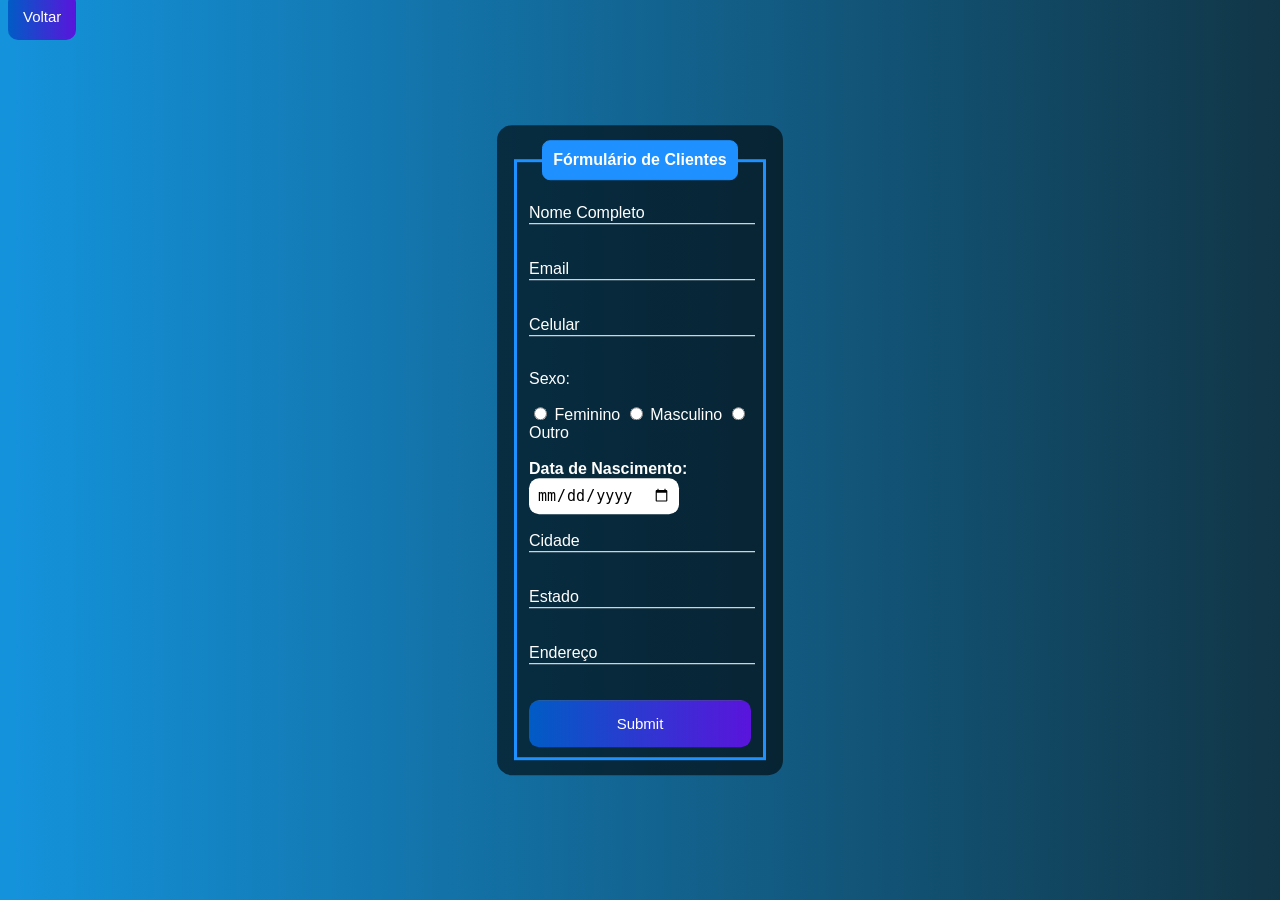
<file: cadastro.html>
<!DOCTYPE html>
<html>
    <head>
        <title>Cadastro</title>
        <style>

        </style>
        <meta charset="UTF-8">
        <meta name="viewport" content="width=device-width, initial-scale=1">
        <link rel="stylesheet" href="css/cadastro.css">
        <link rel="preconnect" href="https://fonts.googleapis.com">
        <link rel="preconnect" href="https://fonts.gstatic.com" crossorigin>
        <link href="https://fonts.googleapis.com/css2?family=Inter:wght@400;700&display=swap" rel="stylesheet">
    </head>

    <body>
        <div class="box">
            <form action="">
                <fieldset>
                    <legend><b>Fórmulário de Clientes</b></legend>
                    <br>
                    <div class="inputBox">
                        <input type="text" name="nome" id="nome" class="inputUser" required>
                        <label for="nome" class="labelInput">Nome Completo</label>
                    </div>
                    <br><br>
                    <div class="inputBox">
                        <input type="text" name="email" id="email" class="inputUser" required>
                        <label for="email" class="labelInput">Email</label>
                    </div>
                    <br><br>
                    <div class="inputBox">
                        <input type="tel" name="celular" id="celular" class="inputUser" required>
                        <label for="celular" class="labelInput">Celular</label>
                    </div>
                    <br>
                    <p>Sexo:</p>
                    <input type="radio" id="feminino" name="genero" value="feminino" required>
                    <label for="feminino">Feminino</label>
                    <input type="radio" id="masculino" name="genero" value="masculino" required>
                    <label for="masculino">Masculino</label>
                    <input type="radio" id="outro" name="genero" value="outro" required>
                    <label for="outro">Outro</label>
                    <br><br>

                        <label for="data_nascimento"><b>Data de Nascimento:</b></label>
                        <input type="date" name="data_nascimento" id="data_nascimento" required>

                    <br><br>
                    <div class="inputBox">
                        <input type="text" name="cidade" id="cidade" class="inputUser" required>
                        <label for="cidade" class="labelInput">Cidade</label>
                    </div>
                    <br><br>
                    <div class="inputBox">
                        <input type="text" name="estado" id="estado" class="inputUser" required>
                        <label for="estado" class="labelInput">Estado</label>
                    </div>
                    <br><br>
                    <div class="inputBox">
                        <input type="text" name="endereco" id="endereco" class="inputUser" required>
                        <label for="endereco" class="labelInput">Endereço</label>
                    </div>
                    <br><br>
                    <input type="submit" name="submit" id="submit">
                </fieldset>
            </form>
            
        </div>
        <a href="index.html" class="container__botaoLogin">Voltar</a>
        
    </body>
</html>
</file>
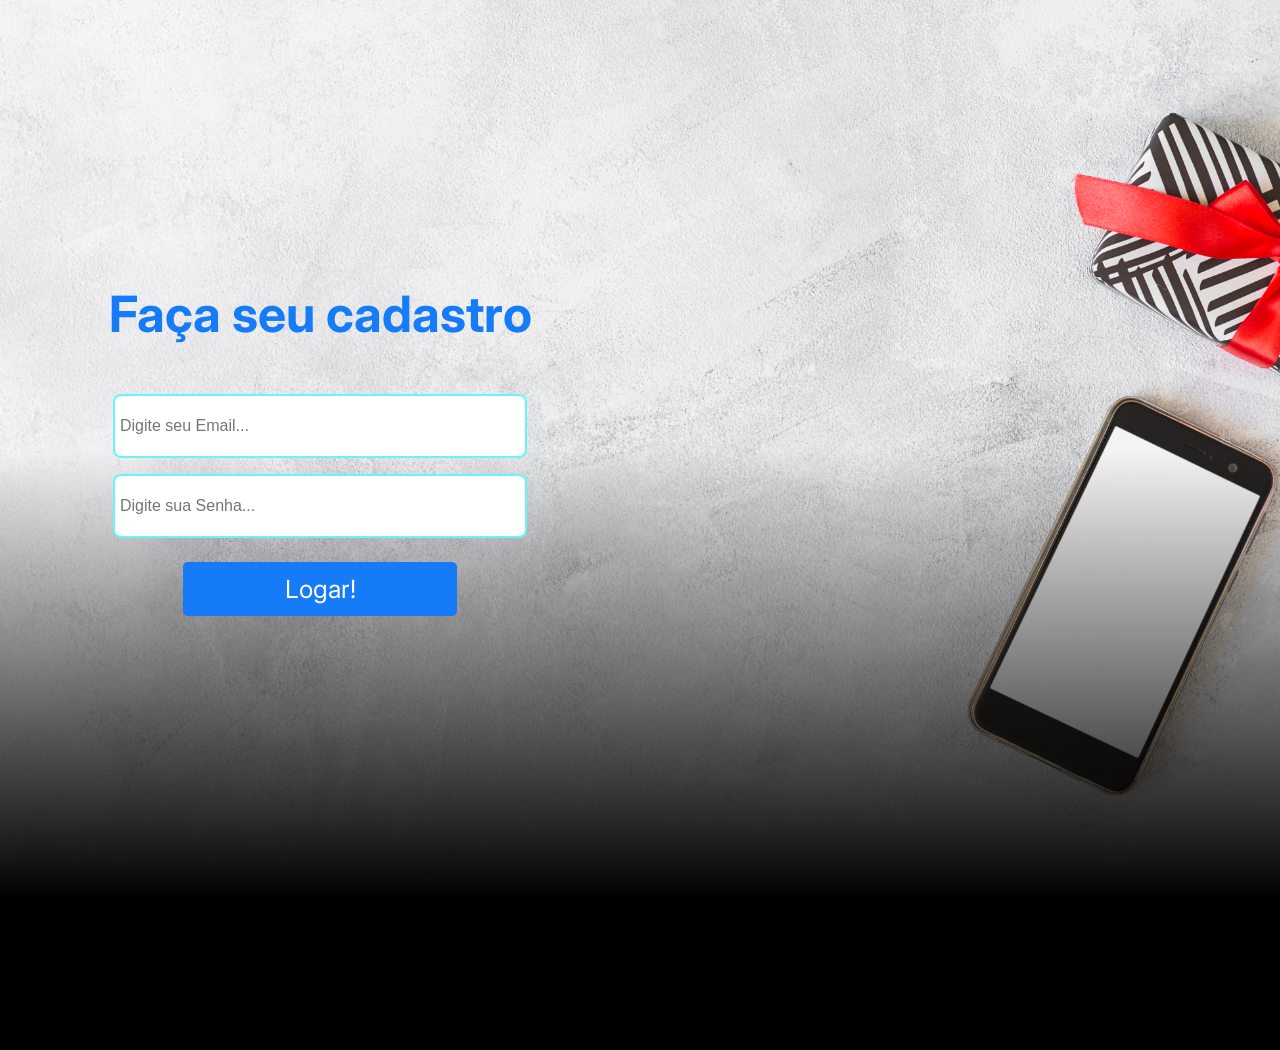
<file: login.html>
<!DOCTYPE html>
<html>
    <head>
        <title>Login</title>
        <meta charset="UTF-8">
        <meta name="viewport" content="width=device-width, initial-scale=1">
        <link rel="stylesheet" href="css/login.css">
        <link rel="preconnect" href="https://fonts.googleapis.com">
        <link rel="preconnect" href="https://fonts.gstatic.com" crossorigin>
        <link href="https://fonts.googleapis.com/css2?family=Inter:wght@400;700&display=swap" rel="stylesheet">
    </head>

    <body>
        <section class="container principal">
            <div class="container__caixa">
                <h1 class="container__titulo">Faça seu cadastro</h1>
                <l1 class="container__caixa2">
                    <input class="container__input" type="text" id="User" value="" placeholder="Digite seu Email..."/>
                    <br>
                    <input class="container__input" type="password" id="Senha" value="" placeholder="Digite sua Senha..."/>
                    <br>
                </l1>
                <a href="index.html" class="container__botaoP">Logar!</a>
            </div>
        </section>
        
    </body>
</html>
</file>
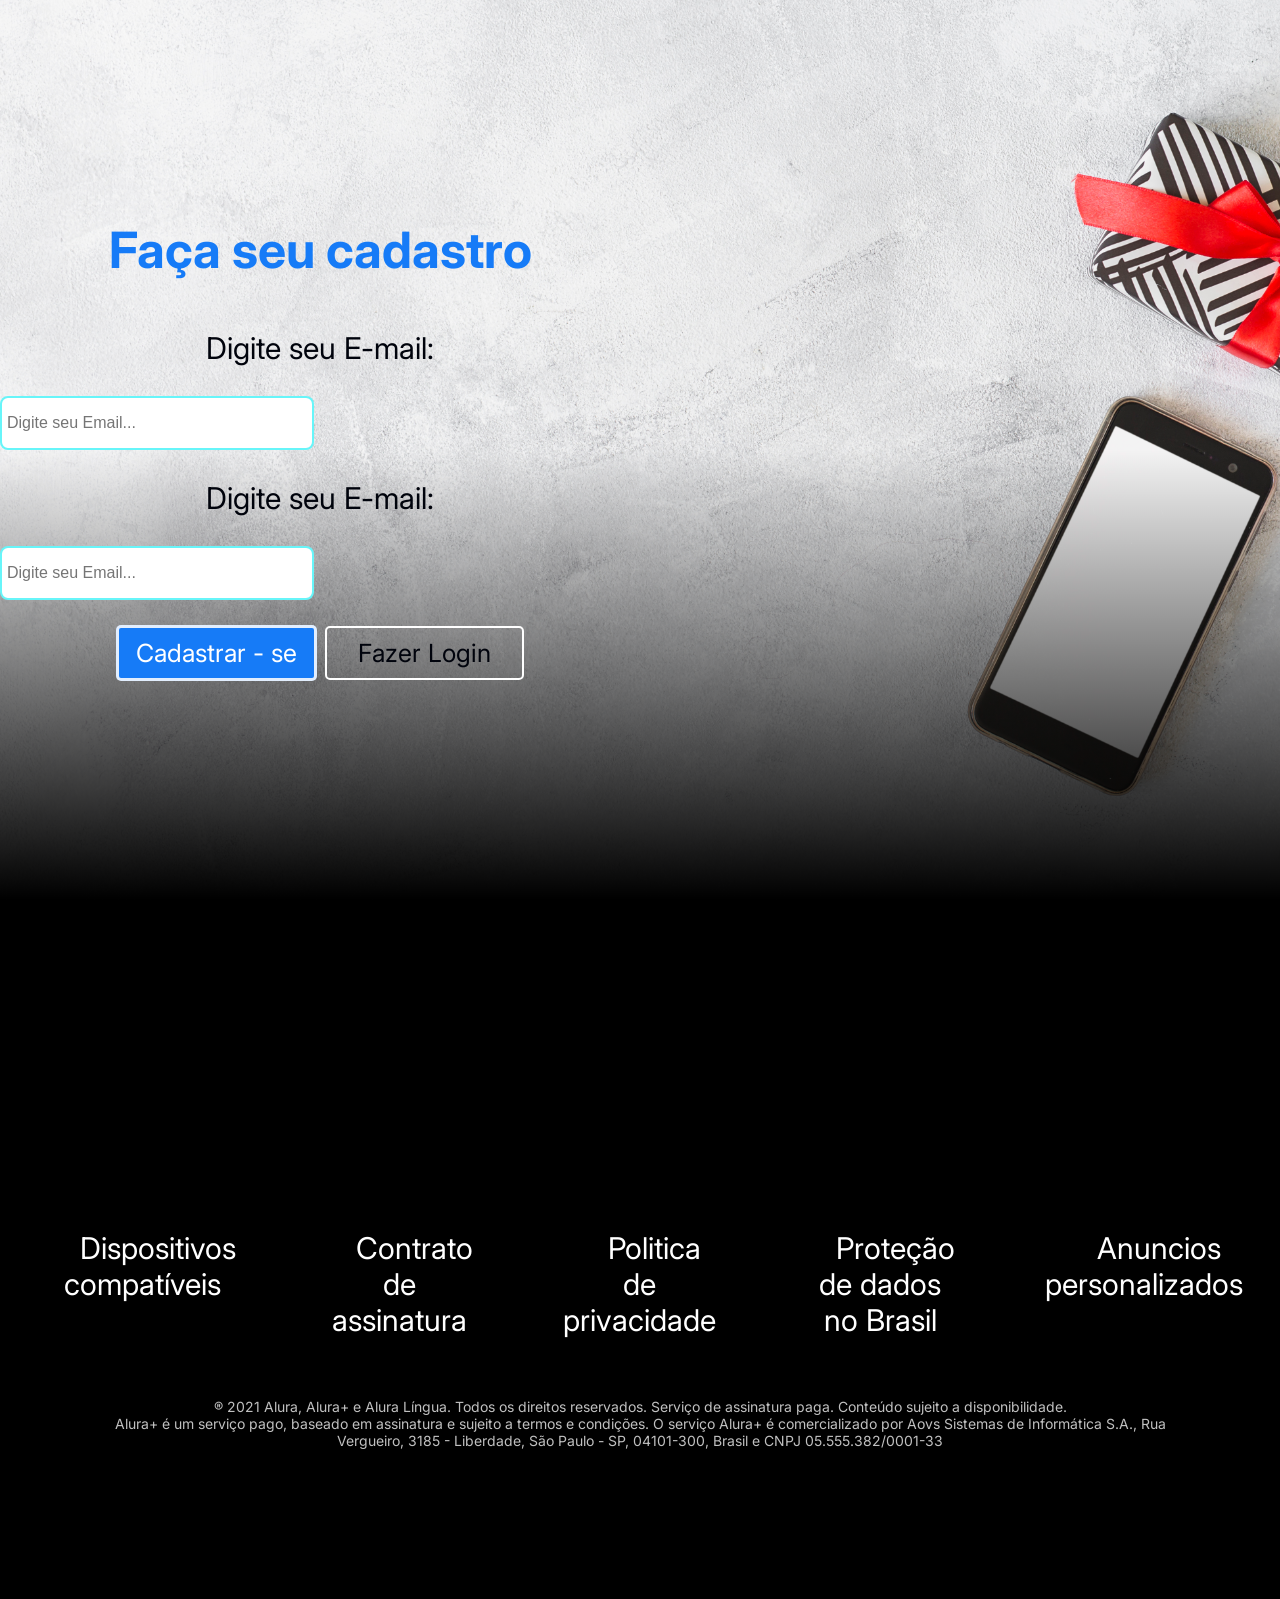
<file: perfil.html>
<!DOCTYPE html>
<html>
    <head>
        <title>Joao & Duda - Login</title>
        <meta charset="UTF-8">
        <meta name="viewport" content="width=device-width, initial-scale=1">
        <link rel="stylesheet" href="perfil.css">
        <link rel="preconnect" href="https://fonts.googleapis.com">
        <link rel="preconnect" href="https://fonts.gstatic.com" crossorigin>
        <link href="https://fonts.googleapis.com/css2?family=Inter:wght@400;700&display=swap" rel="stylesheet">
    </head>

    <body>
        <section class="container principal">
            
            
            <div class="container__caixa">
                <h1 class="container__titulo">Faça seu cadastro</h1>
                <l1 class="container__caixa2">
                    <label class="container__loginT" for="User">Digite seu E-mail:</label> 
                    <input class="container__input" type="text" id="User" value="" placeholder="Digite seu Email..."/>
              
                    <label class="container__loginT2" for="User">Digite seu E-mail:</label> 
                    <input class="container__input" type="text" id="User" value="" placeholder="Digite seu Email..."/>
                </l1>
                <a href="#" class="container__botaoP">Cadastrar - se</a>
                <a href="#" class="container__botaoP_S botao_secundario">Fazer Login</a>
            </div>
        </section>

        <section class="container__secundario">
           
        </section>
        <footer class="rodape">
            <ul class="rodape__lista">
                <li class="lista__link">
                    <a href="#">Idioma</a>
                </li>
                <li class="lista__link">
                    <a href="#">Dispositivos compatíveis</a>
                </li>
                <li class="lista__link">
                    <a href="#">Contrato de assinatura</a>
                </li>
                <li class="lista__link">
                    <a href="#">Politica de privacidade</a>
                </li>
                <li class="lista__link">
                    <a href="#">Proteção de dados no Brasil</a>
                </li>
                <li class="lista__link">
                    <a href="#">Anuncios personalizados</a>
                </li>
                <li class="lista__link">
                    <a href="#">Ajuda</a>
                </li>
            </ul>
            <p class="rodape__texto">® 2021 Alura, Alura+ e Alura Língua. Todos os direitos reservados. 
                Serviço de assinatura paga. Conteúdo sujeito a disponibilidade.</p>
            <p class="rodape__texto">Alura+ é um serviço pago, baseado em assinatura e sujeito a termos e condições. 
                O serviço Alura+ é comercializado por Aovs Sistemas de Informática S.A., Rua Vergueiro, 3185 - Liberdade, São Paulo - SP, 
                04101-300, Brasil e CNPJ 05.555.382/0001-33</p>
        </footer>
        
    </body>
</html>
</file>
<file: css/cadastro.css>
:root {
    --branco-principal: #FFFFFF;
    --branco--gelo: #ffffffdf;
    --cinza-secundario: #C0C0C0;
    --botao-azul: #167BF7;
    --cor-de-fundo: #00030C;
    --fonte-principal: 'Inter';
    --botao-efeito-colorido: #0eddf4;
}

body {
    font-family: Arial, Helvetica, sans-serif;
    background-image: linear-gradient(to right, rgb(20, 147, 220), rgb(17, 54, 71));
}
.box {
    position: absolute;
    top: 50%;
    left: 50%;
    transform: translate(-50%, -50%);
    background-color: rgba(0, 0, 0, 0.6);
    padding: 15px;
    border-radius: 15px;
    width: 20%;
    color: white;
}
fieldset {
    border: 3px solid dodgerblue;
}
legend {
    border: 1px solid dodgerblue;
    padding: 10px;
    text-align: center;
    background-color: dodgerblue;
    border-radius: 8px;
}
.inputBox {
    position: relative;
}
.inputUser {
    background: none;
    border: none;
    border-bottom: 1px solid white;
    outline: none;
    color: white;
    font-size: 15px;
    width: 100%;
    letter-spacing: 2px;
}
.labelInput {
    position: absolute;
    top: 0px;
    left: 0px;
    pointer-events: none;
    transition: .5s;
}
.inputUser:focus ~ .labelInput , .inputUser:valid ~ .labelInput{
    top: -20px;
    font-size: 12px;
    color: dodgerblue;
}
#data_nascimento {
    border: none;
    padding: 8px;
    border-radius: 10px;
    outline: none;
    font-size: 15px;
}
#submit {
    background-image: linear-gradient(to right, rgb(0, 92, 197), rgb(90, 20 ,220));
    width: 100%;
    border: none;
    padding: 15px;
    color: white;
    font-size: 15px;
    cursor: pointer;
    border-radius: 10px;
}
#submit:hover {
    background-image: linear-gradient(to right, rgb(0, 80, 172), rgb(80, 19, 195));
}

.container__botaoLogin {
    background-image: linear-gradient(to right, rgb(0, 92, 197), rgb(90, 20 ,220));
    width: 100%;
    border: none;
    padding: 15px;
    color: white;
    font-size: 15px;
    cursor: pointer;
    border-radius: 10px;
    text-decoration: none;
}   

.container__botaoLogin:hover {
    background-color: var(--botao-efeito-colorido);
    color: var(--cor-de-fundo);
    transform: scale(1.2); /* Aumenta o botão */
    box-shadow: 0 4px 15px rgb(5, 67, 238); /* Adiciona sombra */
}
</file>
<file: css/login.css>
:root {
    --branco-principal: #FFFFFF;
    --branco--gelo: #ffffffdf;
    --cinza-secundario: #C0C0C0;
    --botao-azul: #167BF7;
    --cor-de-fundo: #00030C;
    --fonte-principal: 'Inter';
    --botao-efeito-colorido: #0eddf4;
}


body {
    background-color: var(--cor-de-fundo);
    color: var(--cor-de-fundo);
    background: linear-gradient(to right,#000000,#000000);
    font-family: var(--fonte-principal);
    font-size: 30px;
    font-weight: 400;

}

* {
    margin: 0;
    padding: 0;
}

.principal {
    background: linear-gradient(to bottom, rgba(255, 255, 255, 0), rgba(255, 255, 255, 0), rgb(0, 0, 0)),
    url('/img/fundoNovo.png.jpg');
    background-size: cover; /* Faz a imagem cobrir o fundo */
    background-repeat: no-repeat;
    text-align: center;
    margin-bottom: 5em;
}

.container__botaoP {
    background-color: var(--botao-azul);
    border-radius: 5px;
    padding: 12px;
    color: var(--branco-principal);
    display: inline-block;
    text-decoration: none;
    margin-top: 8px;
    transition: all 0.3s ease;
    width: 10em; /* Largura do botão */
    font-size: 25px;
    border-radius: 5px;
}

.container__botaoP:hover {
    background-color: var(--botao-efeito-colorido);
    color: var(--cor-de-fundo);
    transform: scale(1.2); /* Aumenta o botão */
    box-shadow: 0 4px 15px rgb(5, 67, 238); /* Adiciona sombra */
}

.container__botao {
    background-color: var(--botao-azul);
    border-radius: 5px;
    padding: 1em;
    color: var(--branco-principal);
    display: block;
    text-decoration: none;
    margin-bottom: 1em;
    transition: all 0.3s ease;
}

.tamanho-grid-botao {
    border: solid red;
}

.container__botao:hover {
    background-color: var(--botao-efeito-colorido);
    color: var(--cor-de-fundo);
    transform: scale(1.3); /* Aumenta o botão */
    box-shadow: 0 4px 15px rgb(5, 67, 238); /* Adiciona sombra */
}

.botao_secundario {
    background-color: transparent;
    border: 2px solid var(--branco-principal)
}

.container__aviso {
    font-size: 12px;
    color: var(--cor-de-fundo);
}

.container__aviso2 {
    font-size: 12px;
    color: var(--branco-principal)
}

.container__titulo {
    color: var(--botao-azul);
    margin-bottom: 1em;
    font-size: 50px;
    font-weight: 700;
}

.container__imagem {
    object-fit: cover; /* Mantém a proporção da imagem */
    transition: transform 0.3s ease, box-shadow 0.3s ease; /* Transição suave */
    border-radius: 10px; /* Borda arredondada opcional */
    width: 300px;
    height: 300px;
    margin: 1em 0 2em 0;
}

.container__caixa {
    display: inline-block;
    align-content: center;
    justify-items: center;
}

.container {
    height: 100vh;
    display: grid;
    grid-template-columns: 50% 50%;
}


















.container__input {
    width: 400px; /* Largura da caixa de texto */
    height: 50px; /* Altura da caixa de texto */
    padding: 5px; /* Espaçamento interno */
    font-size: 16px; /* Tamanho do texto */
    border: 2px solid #02eef699; /* Cor da borda */
    border-radius: 8px; /* Bordas arredondadas */
    margin-bottom: 1em;
  }

  .container__input:focus {
    outline: none; /* Remove o contorno padrão */
    border-color: #2196F3; /* Cor da borda ao focar */
    box-shadow: 0 0 5px #2196F3; /* Adiciona um brilho */
  }
@media screen and (max-width: 728px) {
    .container__imagem {
        width: 50vw;
    }
    .container__caixa {
        margin: 2em 2em;
    }

    .secundario {
        margin: 0;
        text-align: center;
    }
    .secundario__imagem {
        width: 50vw;
    }


}
</file>
<file: perfil.css>
:root {
    --branco-principal: #FFFFFF;
    --branco--gelo: #ffffffdf;
    --cinza-secundario: #C0C0C0;
    --botao-azul: #167BF7;
    --cor-de-fundo: #00030C;
    --fonte-principal: 'Inter';
    --botao-efeito-colorido: #0eddf4;
}


body {
    background-color: var(--cor-de-fundo);
    color: var(--cor-de-fundo);
    background: linear-gradient(to right,#000000,#000000);
    font-family: var(--fonte-principal);
    font-size: 30px;
    font-weight: 400;

}

* {
    margin: 0;
    padding: 0;
}

.principal {
    background: linear-gradient(to bottom, rgba(255, 255, 255, 0), rgba(255, 255, 255, 0), rgb(0, 0, 0)),
    url('/img/fundoNovo.png.jpg');
    background-size: cover; /* Faz a imagem cobrir o fundo */
    background-repeat: no-repeat;
    text-align: center;
    margin-bottom: 5em;
}

.container__botaoP {
    background-color: var(--botao-azul);
    border-radius: 5px;
    padding: 0.4em;
    color: var(--branco-principal);
    display: inline-block;
    text-decoration: none;
    margin-top: 1em;
    transition: all 0.3s ease;
    width: 7em; /* Largura do botão */
    font-size: 25px;
    border-radius: 5px;
    border: solid var(--branco--gelo);
}

.container__botaoP_S {
    background-color: var(--botao-azul);
    border-radius: 5px;
    padding: 0.4em;
    color: var(--cor-de-fundo);
    display: inline-block;
    text-decoration: none;
    transition: all 0.3s ease;
    width: 7em; /* Largura do botão */
    font-size: 25px;
}
.container__botaoP_S:hover {
    background-color: var(--botao-efeito-colorido);
    color: var(--cor-de-fundo);
    transform: scale(1.2); /* Aumenta o botão */
    box-shadow: 0 4px 15px rgb(5, 67, 238); /* Adiciona sombra */
}

.container__botaoP:hover {
    background-color: var(--botao-efeito-colorido);
    color: var(--cor-de-fundo);
    transform: scale(1.2); /* Aumenta o botão */
    box-shadow: 0 4px 15px rgb(5, 67, 238); /* Adiciona sombra */
}

.container__botao {
    background-color: var(--botao-azul);
    border-radius: 5px;
    padding: 1em;
    color: var(--branco-principal);
    display: block;
    text-decoration: none;
    margin-bottom: 1em;
    transition: all 0.3s ease;
}

.tamanho-grid-botao {
    border: solid red;
}

.container__botao:hover {
    background-color: var(--botao-efeito-colorido);
    color: var(--cor-de-fundo);
    transform: scale(1.3); /* Aumenta o botão */
    box-shadow: 0 4px 15px rgb(5, 67, 238); /* Adiciona sombra */
}

.botao_secundario {
    background-color: transparent;
    border: 2px solid var(--branco-principal)
}

.container__aviso {
    font-size: 12px;
    color: var(--cor-de-fundo);
}

.container__aviso2 {
    font-size: 12px;
    color: var(--branco-principal)
}

.container__titulo {
    color: var(--botao-azul);
    margin-bottom: 1em;
    font-size: 50px;
    font-weight: 700;
}

.container__imagem {
    object-fit: cover; /* Mantém a proporção da imagem */
    transition: transform 0.3s ease, box-shadow 0.3s ease; /* Transição suave */
    border-radius: 10px; /* Borda arredondada opcional */
    width: 300px;
    height: 300px;
    margin: 1em 0 2em 0;
}

.container__caixa2 {
    display: flex;
    justify-items: center;
    flex-direction: column;
    align-items: stretch;
}

.container__caixa {
    display: inline-block;
    align-content: center;
    justify-items: center;
}

.container__secundario {
    display: grid;
    text-align: center;
    justify-items: center;
    grid-template-columns:auto auto auto;
    margin-top: 1em;
    margin-bottom: 6em;
}

.container {
    height: 100vh;
    display: grid;
    grid-template-columns: 50% 50%;
}

.descricao__titulo {
    font-weight: 700;
    font-size: 48px;
    color: var(--branco-principal);
    margin-bottom: 0.1em;
}

.descricao__texto {
    color: var(--branco-principal);
    font-size: 28px;
    font-weight: 700;
    margin-top: 50px;
    margin-bottom: 0px;
    height: 36px;
    text-decoration: none;
    transition: all 0.3s ease;
}

.descricao__texto:hover {
    background-color: var(--botao-efeito-colorido);
    color: var(--cor-de-fundo);
    transition: all 0.3s ease;
    transform: scale(1.1); /* Aumenta o botão */
}

.descricao__texto2 {
    color: var(--cinza-secundario);
    font-size: 20px;
    font-weight: 700;
    margin-top: 20px;
    margin-bottom: 10px;
    height: 4em;
    text-decoration: none;
 
}

.secundario__botao {
    display: inline-block;
    margin-top: 1em;
}

.container__descricao {
    padding: 2em;
}
.dispositivos {
    display: block;
    align-items: center;
    text-align: center;
    margin-bottom: 10em;
}
.dispositivos__titulo {
    font-size: 48px;
    color: var(--branco-principal);
    margin-top: 3em;
}

.lista__item {
    font-size: 32px;
    color: var(--branco-principal);
    margin: 0em 1em 0em 1em;
}

.dispositivos__lista {
    display: flex;
    align-items: flex-end;
    justify-content: center;
    list-style-type: none;
    color: var(--branco-principal);
    margin: 2em 10em 2em 10em;
}

.rodape__logo {
    margin-bottom: 2em;
}

.rodape__lista {
    display: flex;
    justify-content: center;
    list-style-type: none;
    margin: 1em;
    margin-bottom: 2em;
    gap: 3em;   
}

.lista__link a {
    text-decoration: none;
    color: var(--branco-principal);
    margin-left: 1em;
}

.lista__link a:hover {
    color: var(--botao-azul);
}

.lista__link a:active {
    color: #fb081c;
}

.rodape__texto {
    color: var(--cinza-secundario);
    font-size: 14px;
}

.rodape {
    text-align: center;
    margin: 5em 3em;
}

.secundario__imagem {
    width: 60%;
}
.imagemF {
    align-items: center;
}

.imagem {
    object-fit: cover; /* Mantém a proporção da imagem */
    transition: transform 0.3s ease, box-shadow 0.3s ease; /* Transição suave */
    border-radius: 10px; /* Borda arredondada opcional */
    width: 340px;
    height: 340px;
}

.imagem:hover {
    transform: scale(1.2); /* Aumenta a imagem em 10% */
}

.tamanho__grid {
    width: 400px;
    height: 550px;
}

.container__loginT {
    margin-bottom: 1em;

}

.container__loginT2 {
    margin-bottom: 1em;
    margin-top: 1em;

}

.container__input {
    width: 300px; /* Largura da caixa de texto */
    height: 40px; /* Altura da caixa de texto */
    padding: 5px; /* Espaçamento interno */
    font-size: 16px; /* Tamanho do texto */
    border: 2px solid #02eef699; /* Cor da borda */
    border-radius: 8px; /* Bordas arredondadas */
  }

  .container__input:focus {
    outline: none; /* Remove o contorno padrão */
    border-color: #2196F3; /* Cor da borda ao focar */
    box-shadow: 0 0 5px #2196F3; /* Adiciona um brilho */
  }
@media screen and (max-width: 728px) {
    .container__imagem {
        width: 50vw;
    }
    .container__caixa {
        margin: 2em 2em;
    }

    .secundario {
        margin: 0;
        text-align: center;
    }
    .secundario__imagem {
        width: 50vw;
    }


}
</file>
